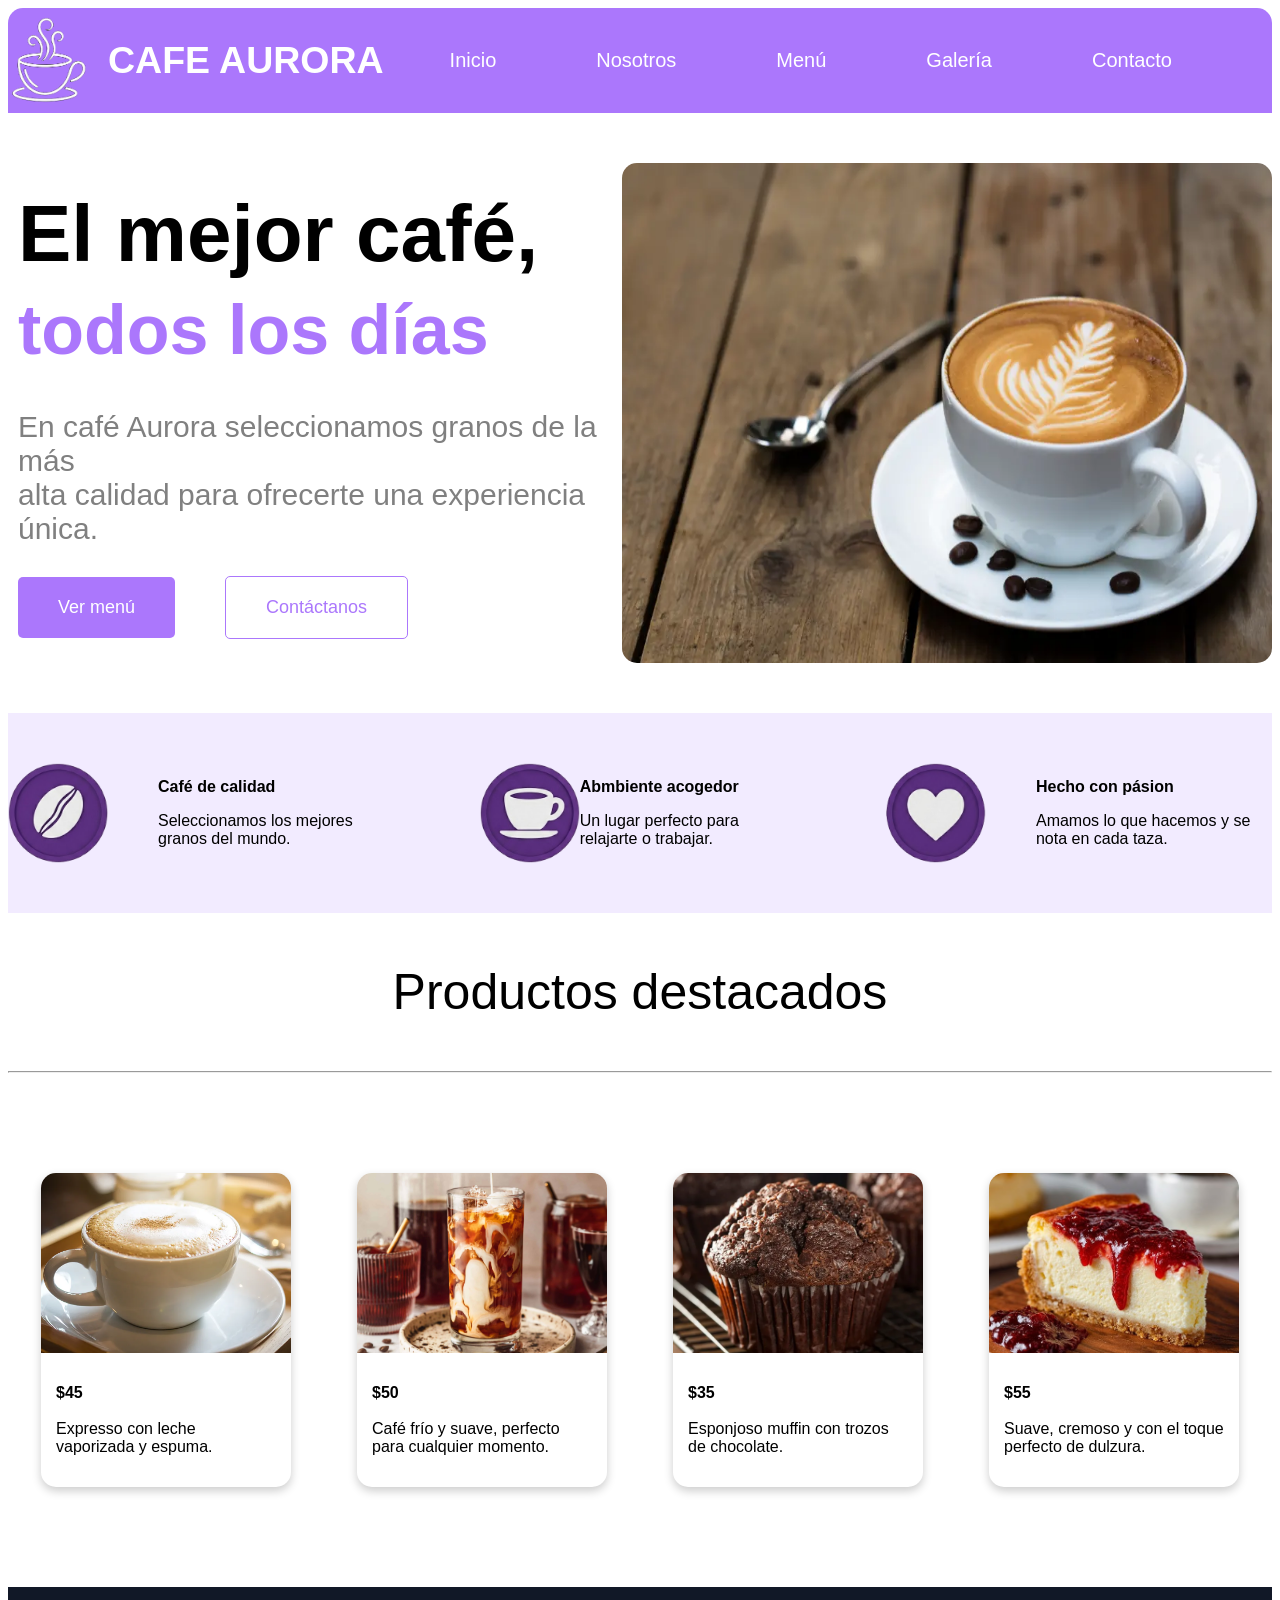
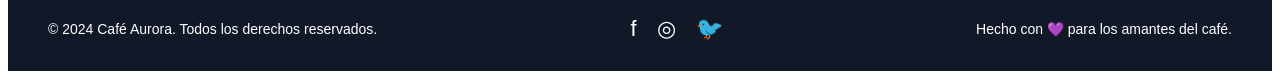
<file: index.html>
<!DOCTYPE html>
<html lang="en">

<head>
    <meta charset="UTF-8">
    <meta name="viewport" content="width=device-width, initial-scale=1.0">
    <title>Document</title>
    <link rel="stylesheet" href="./styles/style.css">
</head>

<body>

    <header class="containerHeader">
        <div class="logo">
            <img src="./image/2.png">
            <h2>CAFE AURORA</h2>
        </div>
        <div class="botonera">
            <a>Inicio</a>
            <a>Nosotros</a>
            <a>Menú</a>
            <a>Galería</a>
            <a>Contacto</a>
        </div>
    </header>

    <div class="containerPrimera">
        <div class="izquierdaContainerPrimera">
            <p id="t1"><strong>El mejor café,</strong></p>
            <p id="t2"><strong>todos los días</strong></p>
            <p id="text1"> En café Aurora seleccionamos granos de la más <br>
                alta calidad para ofrecerte una experiencia única.</p>
            <div class="botoneraContainerP">
                <button id="btn1" type="button">Ver menú</button>
                <button id="btn2" type="button">Contáctanos </button>
            </div>
        </div>
        <img src="./image/tazacafe.webp">
    </div>

    <div class="tiraCentral">
        <div class="granoCafe">
            <img src="./image/cafe_birefnet.png">
            <div id="txtGrano">
                <p><strong>Café de calidad</strong></p>
                <p>Seleccionamos los mejores granos del mundo.</p>
            </div>

        </div>

        <div class="tazaCafe">
            <img src="./image/tazacafe_birefnet.png">
            <div id="txtTaza">
                <p><strong>Abmbiente acogedor</strong></p>
                <p>Un lugar perfecto para relajarte o trabajar.</p>
            </div>


        </div>

        <div class="corazon">
            <img src="./image/corazon_birefnet.png">
            <div id="txtCorazon">
                <p><strong>Hecho con pásion</strong></p>
                <p>Amamos lo que hacemos y se nota en cada taza.</p>
            </div>

        </div>

    </div>
    <div class="tituloCentral">
        <p>Productos destacados</p>
        <hr>
    </div>
    <div class="cards">

        <div class="card">
            <img src="./image/capuccino.webp">
            <p><strong>$45</strong><br>Expresso con leche vaporizada y espuma.</p>
        </div>

        <div class="card">
            <img src="./image/coldbrew.jpg">
            <p><strong>$50</strong><br>Café frío y suave, perfecto para cualquier momento.</p>
        </div>

        <div class="card">
            <img src="./image/muffin.png">
            <p><strong>$35</strong><br>Esponjoso muffin con trozos de chocolate.</p>
        </div>

        <div class="card">
            <img src="./image/chessecake.jpg">
            <p><strong>$55</strong><br>Suave, cremoso y con el toque perfecto de dulzura.</p>
        </div>

    </div>

    <footer class="footer">
        <p>© 2024 Café Aurora. Todos los derechos reservados.</p>

        <div class="redes">
            <a>f</a>
            <a>◎</a>
            <a>🐦</a>
        </div>

        <p>Hecho con 💜 para los amantes del café.</p>
    </footer>



</body>

</html>
</file>
<file: styles/style.css>
*{
    font-family:'Franklin Gothic Medium', 'Arial Narrow', Arial, sans-serif;
}
.containerHeader{
    background-color: #AB77FC;
    display: flex;
    justify-content:space-between;
    align-items: center;
    border-radius:  15px 15px 0px 0px ;
    margin-bottom: 50px;
}
.logo{
    display: flex;
    gap: 20px;
    align-items: center;
    color: white;
    font-size: 25px;
}
.logo img{
    width: 80px;
}
.botonera{
     font-size: 20px;
    display: flex;
    justify-content: space-between;
    gap: 100px;
    margin-right: 100px;
   
}
.botonera a{
    color: white;
    background-color: #AB77FC;
    border: none;
}
.containerPrimera{
    display: flex;
    justify-content: space-evenly;
}
.containerPrimera img{
   width: 650px;
   height: 500px;
   border-radius: 15px;
   margin: auto;
}
.izquierdaContainerPrimera{
    display: flex;
    justify-content: center;
    flex-direction: column;
    margin: auto;
    padding: auto;
}
.botoneraContainerP{
    display: flex;
    align-items: center;
    gap: 50px;
    margin: 20px 0px 0px 10px;
}
#btn1{
    padding: 20px 40px 20px 40px;
    border: none;
    background-color: #AB77FC;
    border-radius: 5px;
    color: white;
    font-size: 18px;
}
#btn2{
    padding: 20px 40px 20px 40px;
    border:1px solid #AB77FC;
    background-color: white;
    color: #AB77FC;
    font-size: 18px;
    border-radius: 5px;
}
#t1{
    color: black;
    font-size: 80px;
    margin:0px 10px 10px 10px;
}
#t2{
    color: #AB77FC;
    font-size: 70px;
    margin: 0px 10px 10px 10px;
}
#text1{
    color: grey;
    font-size: 30px;
    margin: 30px 10px 10px 10px;
}

.tiraCentral{
    display: flex;
    align-items: center;
    background-color: #f2ebff;
    justify-content: space-evenly;
    margin-top: 50px;
    height: 200px;
    gap: 100px;
}
.granoCafe{
     display: flex;
     align-items: center;
     gap: 50px;
}
.granoCafe img{
    height: 100px;
    width: auto;
    gap: 50px;
}
.corazon{
     display: flex;
     align-items: center;
     gap: 50px;
}
.corazon img{
    height: 100px;
    width: auto;
}
.tazaCafe{
     display: flex;
     align-items: center;
}
.tazaCafe img{
    height: 100px;
    width: auto;
}
.tituloCentral{
    text-align: center;
    font-size: 50px;
}

.cards{
    display: flex;
    justify-content: space-around;
    margin-top: 100px;
}
.card{
    display: flex;
    flex-direction: column;
    width: 250px;
    background: white;
    border-radius: 15px;
    overflow: hidden;
    box-shadow: 0px 4px 10px rgba(0,0,0,0.2);
}

.card img{
    width: 100%;
    height: 180px;
    object-fit: cover;
}

.card p{
    padding: 15px;
    display: flex;
    flex-direction: column;
}

.footer{
    background: #111827;
    color: white;
    padding: 20px 40px;
    display: flex;
    justify-content: space-between;
    align-items: center;
    font-size: 14px;
    margin-top: 100px;
}

.redes{
    display: flex;
    gap: 20px;
}

.redes a{
    color: white;
    text-decoration: none;
    font-size: 22px;
}
</file>
